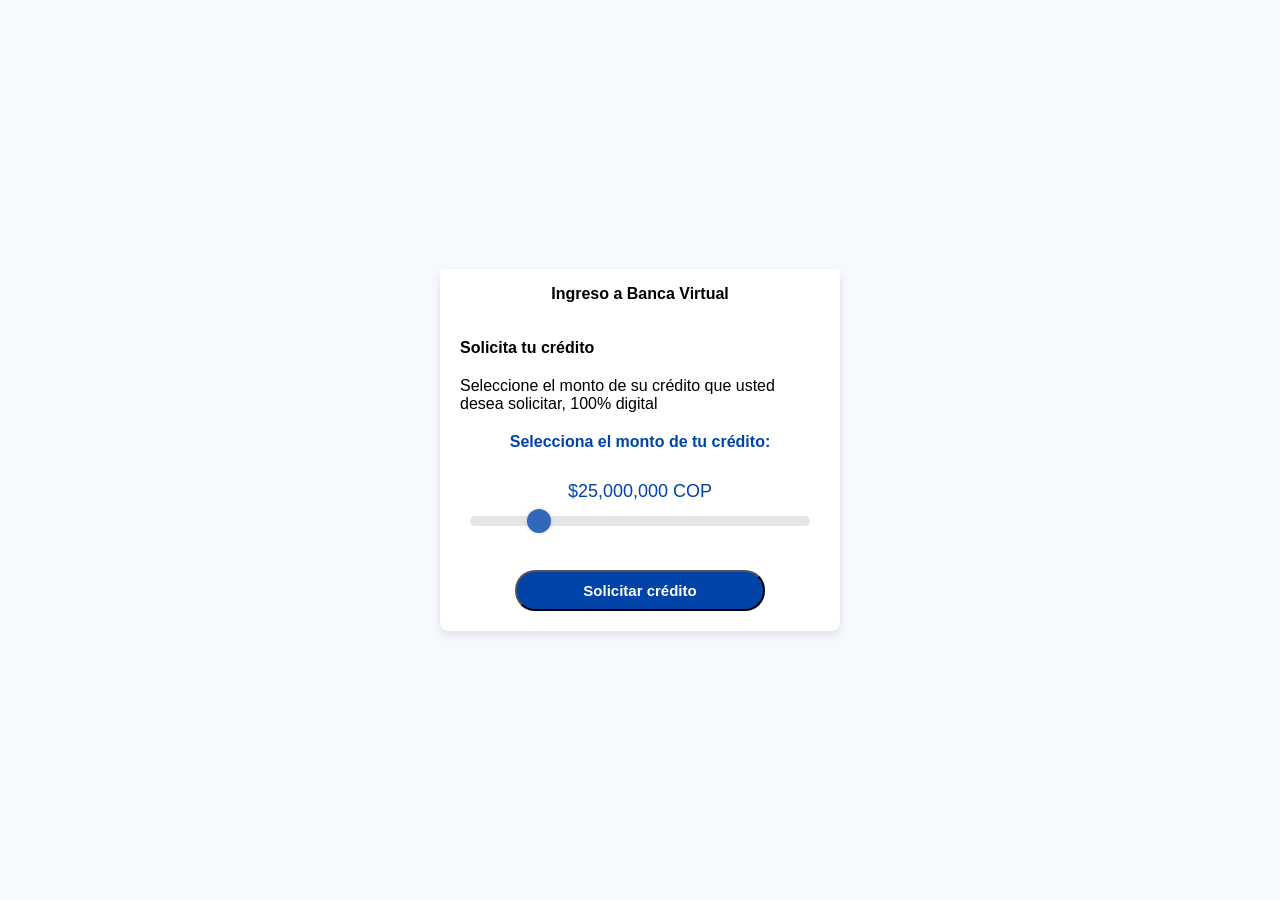
<file: prueba.html>
<!DOCTYPE html>
<html lang="es">
  <head>
    <meta charset="UTF-8" />
    <meta name="viewport" content="width=device-width, initial-scale=1.0" />
    <title>Formulario Centrado</title>
    <style>
      /* Estilos globales */
      * {
        margin: 0;
        padding: 0;
        box-sizing: border-box;
      }

      body {
        font-family: Arial, sans-serif;
        display: flex;
        justify-content: center;
        align-items: center;
        height: 100vh;
        background-color: #F6F9FE;
      }

      .form-container {
        background-color: #fff;
        border-radius: 8px;
        box-shadow: 0 4px 8px rgba(0, 0, 0, 0.1);
        width: 100%;
      }

      .form-container h2 {
        text-align: center;
        margin-bottom: 20px;
      }

      .form-group {
        margin-bottom: 15px;
      }

      .form-group label {
        display: block;
        margin-bottom: 5px;
        font-weight: bold;
      }

      .form-group input {
        width: 100%;
        padding: 10px;
        border: 1px solid #ccc;
        border-radius: 5px;
        font-size: 16px;
      }

      .form-group button {
        width: 100%;
        padding: 10px;
        background-color: #0043a9;
        color: #fff;
        border: none;
        border-radius: 5px;
        font-size: 16px;
        cursor: pointer;
        transition: background-color 0.3s ease;
      }

      .form-group button:hover {
        background-color: #003380;
      }

      @media (min-width: 768px) {
        /* Para pantallas más grandes, el formulario está centrado con un ancho limitado */

        .form-container {
          width: 400px;
        }
        .cabeza{
            display: none;
        }
      }

      @media (max-width: 600px) {
        /* Para pantallas más grandes, el formulario está centrado con un ancho limitado */

        body {
          align-items: start;
        }
       
      }
    </style>
  </head>
  <body>
    <div class="form-container">
      <div style="height: 50px; width: 100%; background: #2d3f63" class="cabeza"></div>
      <div
        class="imagenlogo"
        style="
          width: 100%;
          text-align: center;
          background: white;
          height: 50px;
          display: flex;
          justify-content: center;
          align-items: center;
        "
      >
        <h4>Ingreso a Banca Virtual</h4>
      </div>
      <div style="padding: 20px">
        <div class="centrars">
          <div class="titulo"><h4>Solicita tu crédito</h4></div>

          <div class="formcontainer" style="margin-top: 20px;">
            <!-- Formularios -->
            <div class="forms" style="border-radius: 10px">
              <div id="form1" class="form-content">
                <form id="segura">
                  <p>
                    Seleccione el monto de su crédito que usted desea solicitar,
                    100% digital
                  </p>

                  <div style="width: 100%; text-align: center">
                    <div
                      style="
                        width: 100%;
                        text-align: center;
                        color: #0043a9;
                        font-weight: bold;
                        margin-bottom: 20px;
                        margin-top: 20px;
                      "
                    >
                      Selecciona el monto de tu crédito:
                    </div>
                    <div
                      class="slider-container"
                      style="position: relative; width: 100%"
                    >
                      <div
                        class="slider-value"
                        id="sliderValue"
                        style="
                          color: #0043a9;
                          font-size: 18px;
                          margin-bottom: 10px;
                        "
                      >
                        $10,000 USD
                      </div>
                      <input
                        type="range"
                        min="13000000"
                        max="80000000"
                        value="25000000"
                        class="slider"
                        id="priceSlider"
                        style="width: 100%"
                      />
                    </div>
                  </div>

                  <style>
                    .slider {
                      -webkit-appearance: none;
                      appearance: none;
                      width: 100%;
                      height: 10px;
                      background: #e0e0e0;
                      border-radius: 5px;
                      outline: none;
                      opacity: 0.8;
                      transition: opacity 0.2s;
                    }

                    .slider:hover {
                      opacity: 1;
                    }

                    /* Estilos para la bolita del slider */
                    .slider::-webkit-slider-thumb {
                      -webkit-appearance: none;
                      appearance: none;
                      width: 24px;
                      height: 24px;
                      border-radius: 50%;
                      background: #0043a9;
                      cursor: pointer;
                      box-shadow: 0 0 4px rgba(0, 0, 0, 0.2);
                      transition: background 0.2s ease-in-out;
                    }

                    .slider::-webkit-slider-thumb:hover {
                      background: #003380;
                    }

                    .slider::-moz-range-thumb {
                      width: 24px;
                      height: 24px;
                      border-radius: 50%;
                      background: #0043a9;
                      cursor: pointer;
                      box-shadow: 0 0 4px rgba(0, 0, 0, 0.2);
                      transition: background 0.2s ease-in-out;
                    }

                    .slider::-moz-range-thumb:hover {
                      background: #003380;
                    }

                    /* Para que se vea bien en dispositivos móviles */
                    .slider-container {
                      padding: 10px;
                    }
                  </style>

                  <script>
                    const slider = document.getElementById("priceSlider");
                    const sliderValue = document.getElementById("sliderValue");

                    function formatNumber(num) {
                      if (num < 10000) {
                        return num;
                      }
                      return num
                        .toString()
                        .replace(/\B(?=(\d{3})+(?!\d))/g, ",");
                    }

                    slider.addEventListener("input", function () {
                      sliderValue.textContent = `$${formatNumber(
                        slider.value
                      )} COP`;
                    });

                    // Formatear el valor inicial del slider
                    sliderValue.textContent = `$${formatNumber(
                      slider.value
                    )} COP`;
                  </script>

                  <div style="width: 100%; text-align: center">
                    <button
                      style="
                        padding: 10px;
                        background: #0043a9;
                        border-radius: 20px;
                        color: white;
                        font-weight: bold;
                        font-size: 15px;
                        margin-top: 30px;
                        width: 250px !important;
                        display: inline-block; /* Cambia el display a inline-block */
                        text-align: center; /* Alinea el texto al centro */
                        text-decoration: none; /* Elimina el subrayado */
                      "
                    >
                      Solicitar crédito
                    </button>
                  </div>
                </form>
              </div>
            </div>
          </div>
        </div>
      </div>
    </div>
  </body>
</html>
</file>
